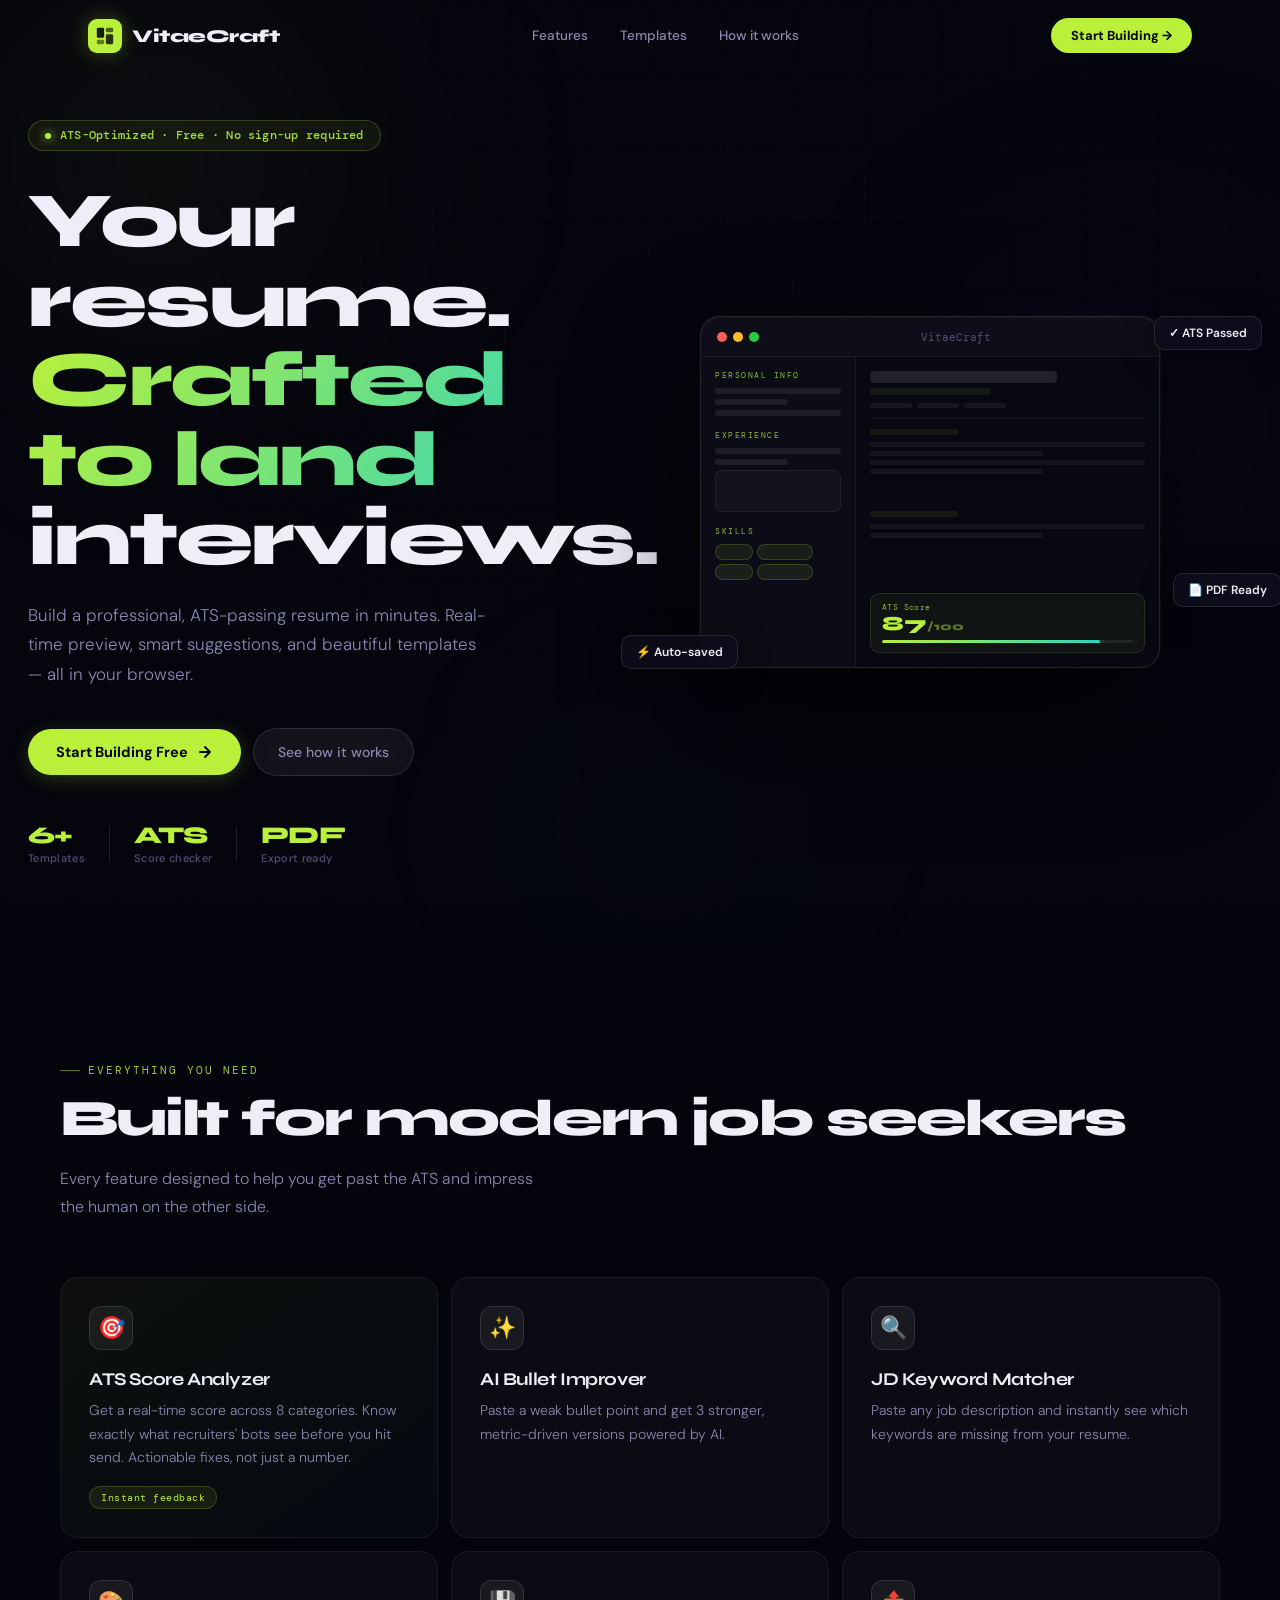
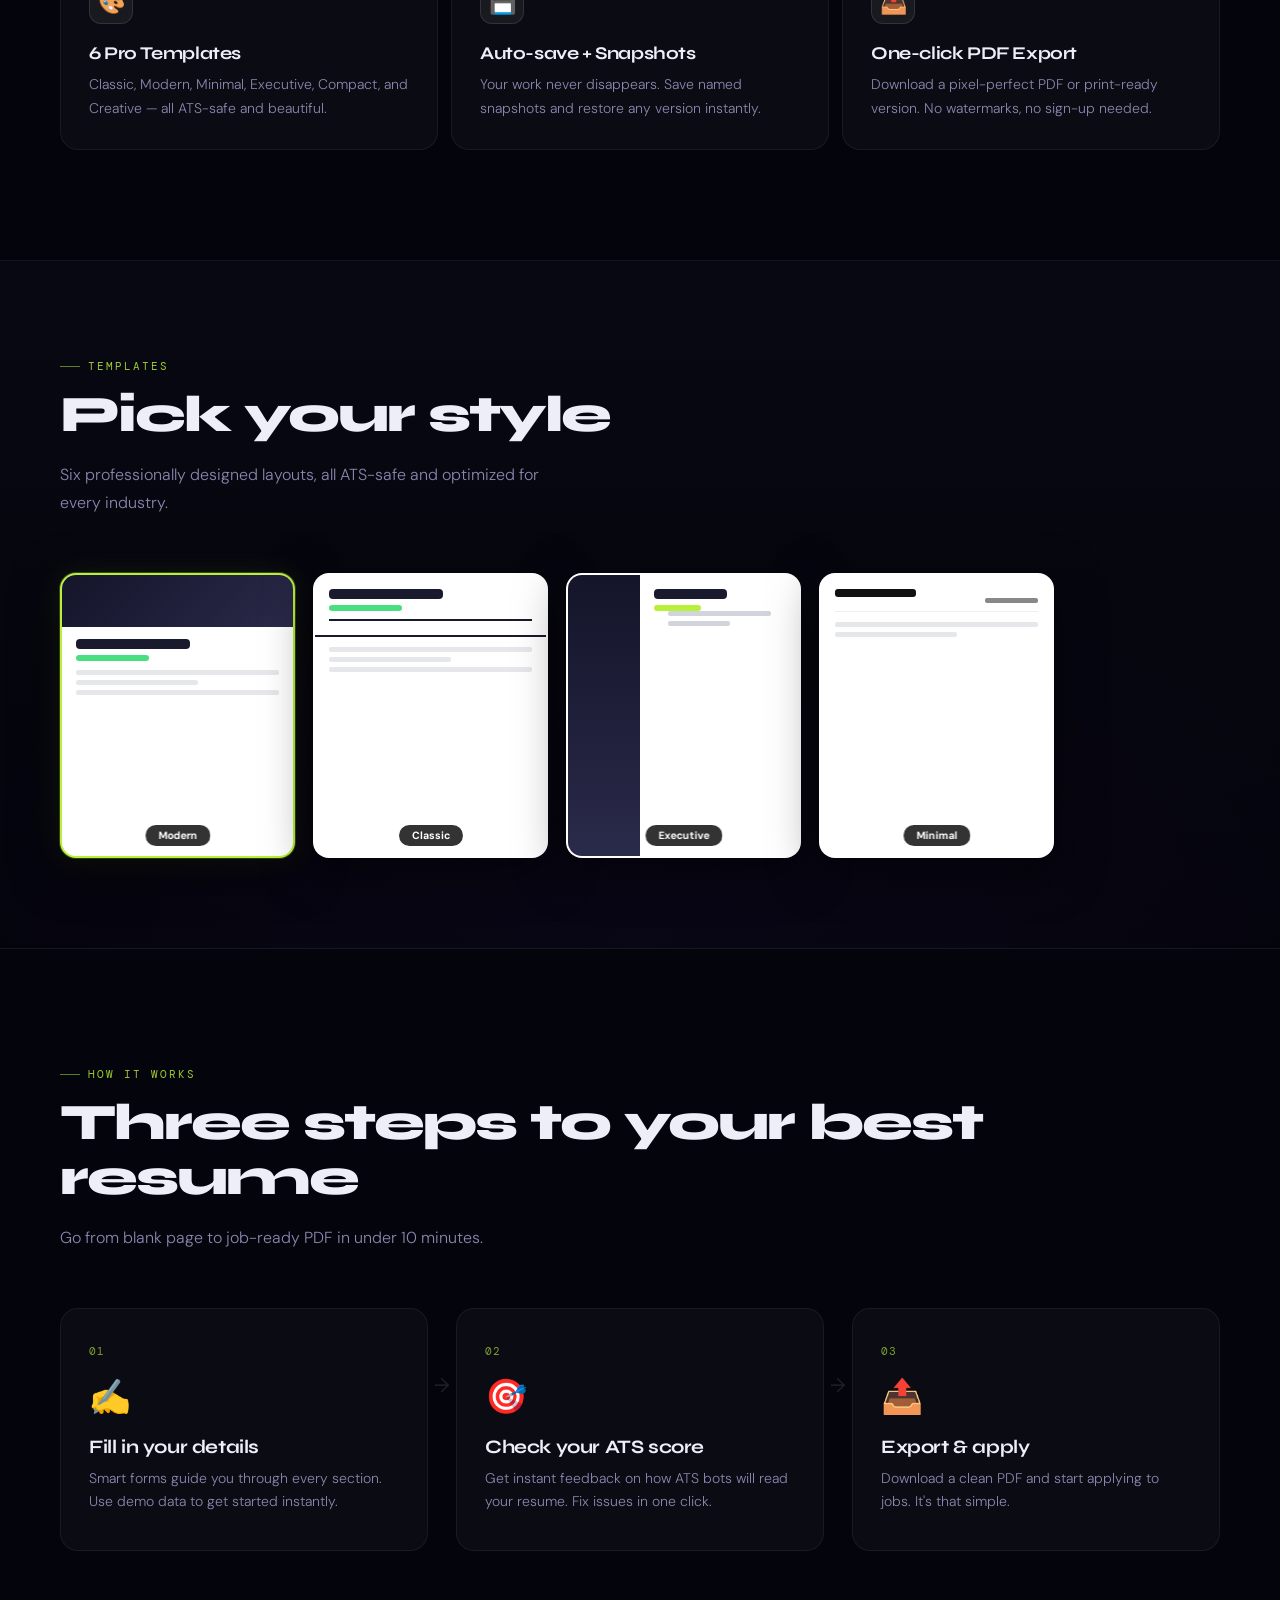
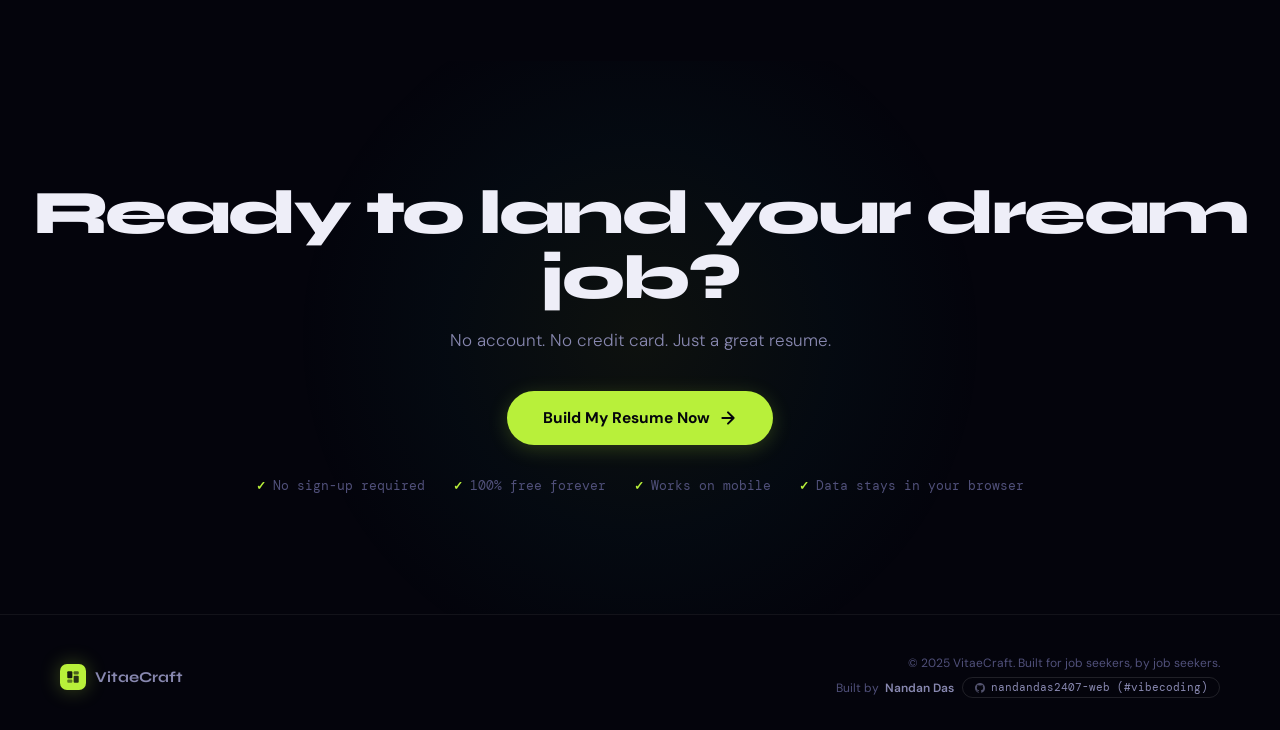
<file: index.html>
<!DOCTYPE html>
<html lang="en">
<head>
<meta charset="UTF-8"/>
<meta name="viewport" content="width=device-width,initial-scale=1.0"/>
<meta name="description" content="VitaeCraft — Build a professional, ATS-optimized resume in minutes. Real-time preview, smart AI suggestions, and beautiful templates. Free, no sign-up required."/>
<title>VitaeCraft — Resume Builder That Gets You Hired</title>
<link rel="preconnect" href="https://fonts.googleapis.com"/>
<link rel="preconnect" href="https://fonts.gstatic.com" crossorigin/>
<link href="https://fonts.googleapis.com/css2?family=Syne:wght@400;500;600;700;800&family=DM+Sans:ital,opsz,wght@0,9..40,300;0,9..40,400;0,9..40,500;0,9..40,700;1,9..40,400&family=DM+Mono:wght@400;500&display=swap" rel="stylesheet"/>
<link rel="stylesheet" href="landing.css"/>
</head>
<body>
<div class="noise"></div>

<nav class="nav" id="nav">
  <div class="nav-inner">
    <a href="index.html" class="nav-logo">
      <div class="logo-mark">
        <svg width="20" height="20" viewBox="0 0 22 22" fill="none">
          <rect x="2" y="2" width="8" height="11" rx="1.5" fill="currentColor" opacity=".9"/>
          <rect x="12" y="2" width="8" height="5" rx="1.5" fill="currentColor" opacity=".6"/>
          <rect x="12" y="9" width="8" height="11" rx="1.5" fill="currentColor" opacity=".8"/>
          <rect x="2" y="15" width="8" height="5" rx="1.5" fill="currentColor" opacity=".5"/>
        </svg>
      </div>
      <span class="logo-text">VitaeCraft</span>
    </a>
    <div class="nav-links">
      <a href="#features">Features</a>
      <a href="#templates">Templates</a>
      <a href="#how">How it works</a>
    </div>
    <a href="app.html" class="nav-cta">Start Building →</a>
  </div>
</nav>

<section class="hero">
  <div class="hero-bg">
    <div class="orb orb-1"></div>
    <div class="orb orb-2"></div>
    <div class="orb orb-3"></div>
    <div class="grid-overlay"></div>
  </div>
  <div class="hero-content">
    <div class="hero-badge">
      <span class="badge-dot"></span>
      ATS-Optimized &middot; Free &middot; No sign-up required
    </div>
    <h1 class="hero-title">
      Your resume.<br/>
      <span class="title-accent">Crafted to land</span>
      interviews.
    </h1>
    <p class="hero-sub">Build a professional, ATS-passing resume in minutes. Real-time preview, smart suggestions, and beautiful templates — all in your browser.</p>
    <div class="hero-actions">
      <a href="app.html" class="btn-primary">
        <span>Start Building Free</span>
        <svg width="16" height="16" viewBox="0 0 16 16" fill="none"><path d="M3 8h10M8 3l5 5-5 5" stroke="currentColor" stroke-width="1.8" stroke-linecap="round" stroke-linejoin="round"/></svg>
      </a>
      <a href="#how" class="btn-secondary">See how it works</a>
    </div>
    <div class="hero-stats">
      <div class="stat"><span class="stat-num">6+</span><span class="stat-label">Templates</span></div>
      <div class="stat-div"></div>
      <div class="stat"><span class="stat-num">ATS</span><span class="stat-label">Score checker</span></div>
      <div class="stat-div"></div>
      <div class="stat"><span class="stat-num">PDF</span><span class="stat-label">Export ready</span></div>
    </div>
  </div>
  <div class="hero-visual">
    <div class="preview-card">
      <div class="preview-topbar">
        <div class="preview-dots"><span></span><span></span><span></span></div>
        <div class="preview-title">VitaeCraft</div>
      </div>
      <div class="preview-body">
        <div class="preview-left">
          <div class="pl-section">
            <div class="pl-label">Personal Info</div>
            <div class="pl-field"></div>
            <div class="pl-field short"></div>
            <div class="pl-field"></div>
          </div>
          <div class="pl-section">
            <div class="pl-label">Experience</div>
            <div class="pl-field"></div>
            <div class="pl-field short"></div>
            <div class="pl-block"></div>
          </div>
          <div class="pl-section">
            <div class="pl-label">Skills</div>
            <div class="pl-tags">
              <div class="pl-tag"></div><div class="pl-tag wide"></div><div class="pl-tag"></div><div class="pl-tag wide"></div>
            </div>
          </div>
        </div>
        <div class="preview-right">
          <div class="pr-head">
            <div class="pr-name"></div>
            <div class="pr-title"></div>
            <div class="pr-contact">
              <div class="pr-ci"></div><div class="pr-ci"></div><div class="pr-ci"></div>
            </div>
          </div>
          <div class="pr-sect">
            <div class="pr-sh"></div>
            <div class="pr-line"></div>
            <div class="pr-line short"></div>
            <div class="pr-line"></div>
            <div class="pr-line short"></div>
          </div>
          <div class="pr-sect">
            <div class="pr-sh"></div>
            <div class="pr-line"></div>
            <div class="pr-line short"></div>
          </div>
          <div class="pr-score">
            <div class="pr-score-label">ATS Score</div>
            <div class="pr-score-num">87<span>/100</span></div>
            <div class="pr-score-bar"><div class="pr-score-fill" style="width:87%"></div></div>
          </div>
        </div>
      </div>
    </div>
    <div class="floating-tag tag-1">✓ ATS Passed</div>
    <div class="floating-tag tag-2">📄 PDF Ready</div>
    <div class="floating-tag tag-3">⚡ Auto-saved</div>
  </div>
</section>

<section class="features" id="features">
  <div class="section-inner">
    <div class="section-eyebrow">Everything you need</div>
    <h2 class="section-title">Built for modern job seekers</h2>
    <p class="section-sub">Every feature designed to help you get past the ATS and impress the human on the other side.</p>
    <div class="features-grid">
      <div class="feature-card feature-big fade-up">
        <div class="feature-icon">🎯</div>
        <h3>ATS Score Analyzer</h3>
        <p>Get a real-time score across 8 categories. Know exactly what recruiters' bots see before you hit send. Actionable fixes, not just a number.</p>
        <div class="feature-tag">Instant feedback</div>
      </div>
      <div class="feature-card fade-up">
        <div class="feature-icon">✨</div>
        <h3>AI Bullet Improver</h3>
        <p>Paste a weak bullet point and get 3 stronger, metric-driven versions powered by AI.</p>
      </div>
      <div class="feature-card fade-up">
        <div class="feature-icon">🔍</div>
        <h3>JD Keyword Matcher</h3>
        <p>Paste any job description and instantly see which keywords are missing from your resume.</p>
      </div>
      <div class="feature-card fade-up">
        <div class="feature-icon">🎨</div>
        <h3>6 Pro Templates</h3>
        <p>Classic, Modern, Minimal, Executive, Compact, and Creative — all ATS-safe and beautiful.</p>
      </div>
      <div class="feature-card fade-up">
        <div class="feature-icon">💾</div>
        <h3>Auto-save + Snapshots</h3>
        <p>Your work never disappears. Save named snapshots and restore any version instantly.</p>
      </div>
      <div class="feature-card fade-up">
        <div class="feature-icon">📤</div>
        <h3>One-click PDF Export</h3>
        <p>Download a pixel-perfect PDF or print-ready version. No watermarks, no sign-up needed.</p>
      </div>
    </div>
  </div>
</section>

<section class="templates-section" id="templates">
  <div class="section-inner">
    <div class="section-eyebrow">Templates</div>
    <h2 class="section-title">Pick your style</h2>
    <p class="section-sub">Six professionally designed layouts, all ATS-safe and optimized for every industry.</p>
    <div class="templates-row">
      <div class="tpl-preview tpl-modern active fade-up">
        <div class="tpl-header-strip"></div>
        <div class="tpl-name-block"><div class="tpl-pname"></div><div class="tpl-ptitle"></div></div>
        <div class="tpl-lines"><div class="tpl-l"></div><div class="tpl-l short"></div><div class="tpl-l"></div></div>
        <div class="tpl-badge">Modern</div>
      </div>
      <div class="tpl-preview tpl-classic fade-up">
        <div class="tpl-classic-head"><div class="tpl-pname"></div><div class="tpl-ptitle"></div><div class="tpl-divider"></div></div>
        <div class="tpl-lines"><div class="tpl-l"></div><div class="tpl-l short"></div><div class="tpl-l"></div></div>
        <div class="tpl-badge">Classic</div>
      </div>
      <div class="tpl-preview tpl-exec fade-up">
        <div class="tpl-exec-sidebar"></div>
        <div class="tpl-exec-body"><div class="tpl-pname dark"></div><div class="tpl-ptitle dark"></div><div class="tpl-lines"><div class="tpl-l dark"></div><div class="tpl-l short dark"></div></div></div>
        <div class="tpl-badge">Executive</div>
      </div>
      <div class="tpl-preview tpl-minimal fade-up">
        <div class="tpl-minimal-head"><div class="tpl-pname sm"></div><div class="tpl-ptitle sm"></div></div>
        <div class="tpl-min-div"></div>
        <div class="tpl-lines"><div class="tpl-l"></div><div class="tpl-l short"></div></div>
        <div class="tpl-badge">Minimal</div>
      </div>
    </div>
  </div>
</section>

<section class="how-section" id="how">
  <div class="section-inner">
    <div class="section-eyebrow">How it works</div>
    <h2 class="section-title">Three steps to your best resume</h2>
    <p class="section-sub">Go from blank page to job-ready PDF in under 10 minutes.</p>
    <div class="steps-row">
      <div class="step fade-up">
        <div class="step-num">01</div>
        <div class="step-icon">✍️</div>
        <h3>Fill in your details</h3>
        <p>Smart forms guide you through every section. Use demo data to get started instantly.</p>
      </div>
      <div class="step-arrow">→</div>
      <div class="step fade-up">
        <div class="step-num">02</div>
        <div class="step-icon">🎯</div>
        <h3>Check your ATS score</h3>
        <p>Get instant feedback on how ATS bots will read your resume. Fix issues in one click.</p>
      </div>
      <div class="step-arrow">→</div>
      <div class="step fade-up">
        <div class="step-num">03</div>
        <div class="step-icon">📤</div>
        <h3>Export &amp; apply</h3>
        <p>Download a clean PDF and start applying to jobs. It's that simple.</p>
      </div>
    </div>
  </div>
</section>

<section class="cta-section">
  <div class="cta-bg">
    <div class="cta-orb"></div>
  </div>
  <div class="cta-inner">
    <h2>Ready to land your dream job?</h2>
    <p>No account. No credit card. Just a great resume.</p>
    <a href="app.html" class="btn-primary large">
      <span>Build My Resume Now</span>
      <svg width="18" height="18" viewBox="0 0 16 16" fill="none"><path d="M3 8h10M8 3l5 5-5 5" stroke="currentColor" stroke-width="1.8" stroke-linecap="round" stroke-linejoin="round"/></svg>
    </a>
    <div class="cta-trust">
      <span class="cta-trust-item">No sign-up required</span>
      <span class="cta-trust-item">100% free forever</span>
      <span class="cta-trust-item">Works on mobile</span>
      <span class="cta-trust-item">Data stays in your browser</span>
    </div>
  </div>
</section>

<footer class="footer">
  <div class="footer-inner">
    <div class="footer-logo">
      <div class="logo-mark sm">
        <svg width="14" height="14" viewBox="0 0 22 22" fill="none">
          <rect x="2" y="2" width="8" height="11" rx="1.5" fill="currentColor" opacity=".9"/>
          <rect x="12" y="2" width="8" height="5" rx="1.5" fill="currentColor" opacity=".6"/>
          <rect x="12" y="9" width="8" height="11" rx="1.5" fill="currentColor" opacity=".8"/>
          <rect x="2" y="15" width="8" height="5" rx="1.5" fill="currentColor" opacity=".5"/>
        </svg>
      </div>
      <span>VitaeCraft</span>
    </div>
    <div class="footer-right">
      <p class="footer-copy">© 2025 VitaeCraft. Built for job seekers, by job seekers.</p>
      <div class="footer-credit">
        Built by <span class="credit-name">Nandan Das</span>
        <a href="https://github.com/nandandas2407-web" target="_blank" rel="noopener noreferrer" class="gh-link">
          <svg width="12" height="12" viewBox="0 0 24 24" fill="currentColor"><path d="M12 2C6.477 2 2 6.484 2 12.017c0 4.425 2.865 8.18 6.839 9.504.5.092.682-.217.682-.483 0-.237-.008-.868-.013-1.703-2.782.605-3.369-1.343-3.369-1.343-.454-1.158-1.11-1.466-1.11-1.466-.908-.62.069-.608.069-.608 1.003.07 1.531 1.032 1.531 1.032.892 1.53 2.341 1.088 2.91.832.092-.647.35-1.088.636-1.338-2.22-.253-4.555-1.113-4.555-4.951 0-1.093.39-1.988 1.029-2.688-.103-.253-.446-1.272.098-2.65 0 0 .84-.27 2.75 1.026A9.564 9.564 0 0112 6.844c.85.004 1.705.115 2.504.337 1.909-1.296 2.747-1.027 2.747-1.027.546 1.379.202 2.398.1 2.651.64.7 1.028 1.595 1.028 2.688 0 3.848-2.339 4.695-4.566 4.943.359.309.678.92.678 1.855 0 1.338-.012 2.419-.012 2.747 0 .268.18.58.688.482A10.019 10.019 0 0022 12.017C22 6.484 17.522 2 12 2z"/></svg>
          nandandas2407-web (#vibecoding)
        </a>
      </div>
    </div>
  </div>
</footer>

<script src="landing.js"></script>
</body>
</html>
</file>
<file: landing.css>
*,*::before,*::after{box-sizing:border-box;margin:0;padding:0}
:root{
  --bg:#04040c;--bg2:#080812;--bg3:#0e0e1c;--bg4:#141428;
  --glass:rgba(255,255,255,.03);--glass2:rgba(255,255,255,.06);
  --border:rgba(255,255,255,.06);--border2:rgba(255,255,255,.11);
  --fg:#eeeef8;--fg2:#8888b0;--fg3:#50507a;
  --lime:#b8f03a;--lime-t:rgba(184,240,58,.08);--lime-g:rgba(184,240,58,.18);
  --teal:#2dd4bf;--teal-t:rgba(45,212,191,.08);
  --violet:#7c3aed;--violet-t:rgba(124,58,237,.1);
  --r:10px;--r2:18px;--r3:26px;
  --ease:cubic-bezier(.4,0,.2,1);--spring:cubic-bezier(.34,1.56,.64,1);
}
html{scroll-behavior:smooth;scroll-padding-top:80px}
body{font-family:'DM Sans',sans-serif;background:var(--bg);color:var(--fg);overflow-x:hidden;-webkit-font-smoothing:antialiased;text-rendering:optimizeLegibility}
.noise{position:fixed;inset:0;pointer-events:none;z-index:0;opacity:.018;background-image:url("data:image/svg+xml,%3Csvg viewBox='0 0 256 256' xmlns='http://www.w3.org/2000/svg'%3E%3Cfilter id='n'%3E%3CfeTurbulence type='fractalNoise' baseFrequency='0.85' numOctaves='4' stitchTiles='stitch'/%3E%3C/filter%3E%3Crect width='100%25' height='100%25' filter='url(%23n)'/%3E%3C/svg%3E");background-size:256px;background-repeat:repeat}
.nav{position:fixed;top:0;left:0;right:0;z-index:100;padding:0;transition:all .4s var(--ease)}
.nav.scrolled{background:rgba(4,4,12,.92);backdrop-filter:blur(24px) saturate(180%);border-bottom:1px solid var(--border)}
.nav-inner{max-width:1160px;margin:0 auto;padding:18px 28px;display:flex;align-items:center;justify-content:space-between;gap:20px}
.nav-logo{display:flex;align-items:center;gap:10px;text-decoration:none;color:var(--fg)}
.logo-mark{width:34px;height:34px;background:var(--lime);border-radius:9px;display:flex;align-items:center;justify-content:center;color:#04040c;flex-shrink:0;box-shadow:0 0 20px rgba(184,240,58,.3)}
.logo-mark.sm{width:26px;height:26px;border-radius:7px}
.logo-text{font-family:'Syne',sans-serif;font-size:18px;font-weight:800;letter-spacing:-.5px}
.nav-links{display:flex;align-items:center;gap:32px}
.nav-links a{font-size:13.5px;font-weight:500;color:var(--fg2);text-decoration:none;transition:color .2s}
.nav-links a:hover{color:var(--fg)}
.nav-cta{font-family:'DM Sans',sans-serif;font-size:13px;font-weight:700;padding:9px 20px;background:var(--lime);color:#04040c;border-radius:99px;text-decoration:none;transition:all .25s var(--ease)}
.nav-cta:hover{background:#cbff45;transform:translateY(-1px);box-shadow:0 8px 24px rgba(184,240,58,.35)}
.hero{position:relative;min-height:100vh;display:flex;align-items:center;padding:120px 28px 80px;overflow:hidden}
.hero-bg{position:absolute;inset:0;pointer-events:none}
.orb{position:absolute;border-radius:50%;filter:blur(120px)}
.orb-1{width:640px;height:640px;top:-160px;left:-160px;background:radial-gradient(circle,rgba(184,240,58,.06) 0%,transparent 70%)}
.orb-2{width:500px;height:500px;top:45%;right:-100px;background:radial-gradient(circle,rgba(124,58,237,.09) 0%,transparent 70%);transform:translateY(-50%)}
.orb-3{width:350px;height:350px;bottom:-60px;left:38%;background:radial-gradient(circle,rgba(45,212,191,.05) 0%,transparent 70%)}
.grid-overlay{position:absolute;inset:0;background-image:linear-gradient(rgba(255,255,255,.02) 1px,transparent 1px),linear-gradient(90deg,rgba(255,255,255,.02) 1px,transparent 1px);background-size:72px 72px;mask-image:radial-gradient(ellipse 85% 75% at 50% 30%,black 20%,transparent 80%)}
.hero-content{position:relative;z-index:2;flex:1;max-width:580px}
.hero-badge{display:inline-flex;align-items:center;gap:9px;background:rgba(184,240,58,.06);border:1px solid rgba(184,240,58,.2);border-radius:99px;padding:7px 16px;font-size:11.5px;font-weight:500;color:rgba(184,240,58,.9);margin-bottom:30px;font-family:'DM Mono',monospace;letter-spacing:.02em}
.badge-dot{width:6px;height:6px;border-radius:50%;background:var(--lime);flex-shrink:0;box-shadow:0 0 10px var(--lime);animation:pulse 2.4s ease infinite}
@keyframes pulse{0%,100%{opacity:1;transform:scale(1)}50%{opacity:.4;transform:scale(.85)}}
.hero-title{font-family:'Syne',sans-serif;font-size:clamp(46px,6.2vw,78px);font-weight:800;line-height:1.02;letter-spacing:-2.5px;color:var(--fg);margin-bottom:22px}
.title-accent{display:block;background:linear-gradient(120deg,var(--lime) 0%,var(--teal) 100%);-webkit-background-clip:text;-webkit-text-fill-color:transparent;background-clip:text}
.hero-sub{font-size:17px;color:var(--fg2);line-height:1.75;margin-bottom:38px;font-weight:300;max-width:460px}
.hero-actions{display:flex;align-items:center;gap:12px;margin-bottom:48px;flex-wrap:wrap}
.btn-primary{display:inline-flex;align-items:center;gap:9px;padding:14px 28px;background:var(--lime);color:#04040c;font-family:'DM Sans',sans-serif;font-size:14.5px;font-weight:700;border-radius:99px;text-decoration:none;transition:all .25s var(--ease);box-shadow:0 4px 20px rgba(184,240,58,.2)}
.btn-primary:hover{background:#cbff45;transform:translateY(-2px);box-shadow:0 12px 36px rgba(184,240,58,.35)}
.btn-primary.large{padding:17px 36px;font-size:15.5px}
.btn-primary svg{transition:transform .2s cubic-bezier(.34,1.56,.64,1)}
.btn-primary:hover svg{transform:translateX(3px)}
.btn-secondary{display:inline-flex;align-items:center;gap:6px;padding:14px 24px;background:var(--glass2);border:1px solid var(--border2);color:var(--fg2);font-family:'DM Sans',sans-serif;font-size:14px;font-weight:500;border-radius:99px;text-decoration:none;transition:all .2s;backdrop-filter:blur(8px)}
.btn-secondary:hover{border-color:rgba(255,255,255,.2);color:var(--fg);background:rgba(255,255,255,.07)}
.hero-stats{display:flex;align-items:center;gap:24px}
.stat{display:flex;flex-direction:column;gap:3px}
.stat-num{font-family:'Syne',sans-serif;font-size:24px;font-weight:800;color:var(--lime);letter-spacing:-.8px;line-height:1}
.stat-label{font-size:11px;color:var(--fg3);font-weight:500;letter-spacing:.03em}
.stat-div{width:1px;height:36px;background:var(--border2)}
.hero-visual{position:relative;flex:1;display:flex;align-items:center;justify-content:center;z-index:2;min-height:520px}
.preview-card{background:var(--bg2);border:1px solid var(--border2);border-radius:20px;width:460px;overflow:hidden;box-shadow:0 50px 120px rgba(0,0,0,.7),0 0 0 1px rgba(184,240,58,.04),inset 0 1px 0 rgba(255,255,255,.05);animation:float 7s ease-in-out infinite}
@keyframes float{0%,100%{transform:translateY(0) rotate(0deg)}50%{transform:translateY(-14px) rotate(.3deg)}}
.preview-topbar{height:40px;background:rgba(255,255,255,.025);border-bottom:1px solid var(--border);display:flex;align-items:center;padding:0 16px;gap:10px}
.preview-dots{display:flex;gap:6px}
.preview-dots span{width:10px;height:10px;border-radius:50%}
.preview-dots span:first-child{background:#ff5f57}
.preview-dots span:nth-child(2){background:#ffbd2e}
.preview-dots span:nth-child(3){background:#28ca41}
.preview-title{font-size:11px;color:var(--fg3);font-family:'DM Mono',monospace;margin:0 auto}
.preview-body{display:grid;grid-template-columns:155px 1fr;height:310px}
.preview-left{padding:14px;background:rgba(255,255,255,.015);border-right:1px solid var(--border)}
.pl-section{margin-bottom:15px}
.pl-label{font-size:7.5px;text-transform:uppercase;letter-spacing:1.5px;color:var(--lime);font-family:'DM Mono',monospace;margin-bottom:8px;opacity:.75}
.pl-field{height:6px;background:rgba(255,255,255,.08);border-radius:3px;margin-bottom:5px;animation:shimmer 2.2s ease-in-out infinite}
.pl-field.short{width:58%}
.pl-block{height:42px;background:rgba(255,255,255,.03);border-radius:7px;border:1px solid var(--border)}
.pl-tags{display:flex;flex-wrap:wrap;gap:4px}
.pl-tag{height:16px;width:38px;background:var(--lime-t);border-radius:99px;border:1px solid rgba(184,240,58,.18)}
.pl-tag.wide{width:56px}
@keyframes shimmer{0%,100%{opacity:.3}50%{opacity:.85}}
.preview-right{padding:14px;display:flex;flex-direction:column;gap:10px}
.pr-head{padding-bottom:10px;border-bottom:1px solid var(--border)}
.pr-name{height:12px;width:68%;background:rgba(255,255,255,.1);border-radius:4px;margin-bottom:5px;animation:shimmer 2.4s ease-in-out infinite}
.pr-title{height:7px;width:44%;background:var(--lime-t);border-radius:3px;margin-bottom:8px}
.pr-contact{display:flex;gap:5px}
.pr-ci{height:5px;width:42px;background:rgba(255,255,255,.06);border-radius:2px}
.pr-sect{flex:1}
.pr-sh{height:6px;width:32%;background:var(--lime-t);border-radius:3px;margin-bottom:7px}
.pr-line{height:5px;background:rgba(255,255,255,.05);border-radius:2px;margin-bottom:4px;animation:shimmer 2s ease-in-out infinite}
.pr-line.short{width:63%}
.pr-score{background:rgba(184,240,58,.05);border:1px solid rgba(184,240,58,.13);border-radius:9px;padding:9px 11px;margin-top:auto}
.pr-score-label{font-size:7.5px;color:var(--lime);font-family:'DM Mono',monospace;opacity:.75;margin-bottom:2px;letter-spacing:.05em}
.pr-score-num{font-family:'Syne',sans-serif;font-size:20px;font-weight:800;color:var(--lime);line-height:1}
.pr-score-num span{font-size:11px;opacity:.45}
.pr-score-bar{height:3px;background:rgba(255,255,255,.07);border-radius:99px;margin-top:6px;overflow:hidden}
.pr-score-fill{height:100%;background:linear-gradient(90deg,var(--lime),var(--teal));border-radius:99px;box-shadow:0 0 10px var(--lime)}
.floating-tag{position:absolute;background:rgba(14,14,28,.92);border:1px solid var(--border2);border-radius:10px;padding:8px 14px;font-size:12px;font-weight:600;color:var(--fg);backdrop-filter:blur(16px);white-space:nowrap;font-family:'DM Sans',sans-serif;box-shadow:0 8px 32px rgba(0,0,0,.4)}
.tag-1{top:16%;right:-10px;animation:floatTag 5.5s ease-in-out infinite}
.tag-2{bottom:28%;right:-30px;animation:floatTag 6.5s ease-in-out infinite .9s}
.tag-3{bottom:16%;left:2%;animation:floatTag 4.8s ease-in-out infinite 1.7s}
@keyframes floatTag{0%,100%{transform:translateY(0)}50%{transform:translateY(-9px)}}
.features{padding:110px 28px;position:relative}
.section-inner{max-width:1160px;margin:0 auto}
.section-eyebrow{display:inline-flex;align-items:center;gap:8px;font-family:'DM Mono',monospace;font-size:11px;color:var(--lime);letter-spacing:2px;text-transform:uppercase;margin-bottom:14px;opacity:.85}
.section-eyebrow::before{content:'';display:inline-block;width:20px;height:1px;background:var(--lime);opacity:.6}
.section-title{font-family:'Syne',sans-serif;font-size:clamp(34px,4vw,52px);font-weight:800;letter-spacing:-2px;margin-bottom:18px;line-height:1.08}
.section-sub{font-size:16px;color:var(--fg2);line-height:1.75;max-width:500px;margin-bottom:56px;font-weight:300}
.features-grid{display:grid;grid-template-columns:repeat(3,1fr);gap:13px}
.feature-card{background:var(--glass);border:1px solid var(--border);border-radius:var(--r2);padding:28px;transition:all .3s var(--ease);position:relative;overflow:hidden}
.feature-card::after{content:'';position:absolute;inset:0;background:linear-gradient(145deg,rgba(184,240,58,.055),transparent 60%);opacity:0;transition:opacity .35s}
.feature-card:hover{border-color:rgba(184,240,58,.2);transform:translateY(-4px);box-shadow:0 24px 60px rgba(0,0,0,.5)}
.feature-card:hover::after{opacity:1}
.feature-card.feature-big{background:linear-gradient(145deg,rgba(184,240,58,.055),rgba(45,212,191,.03))}
.feature-icon{width:44px;height:44px;border-radius:12px;background:var(--glass2);border:1px solid var(--border2);display:flex;align-items:center;justify-content:center;font-size:22px;margin-bottom:18px}
.feature-card h3{font-family:'Syne',sans-serif;font-size:18px;font-weight:700;margin-bottom:9px;letter-spacing:-.4px}
.feature-card p{font-size:14px;color:var(--fg2);line-height:1.7;font-weight:300}
.feature-tag{display:inline-flex;align-items:center;margin-top:16px;font-family:'DM Mono',monospace;font-size:10px;padding:4px 11px;background:var(--lime-t);color:var(--lime);border-radius:99px;border:1px solid rgba(184,240,58,.18);letter-spacing:.05em}
.templates-section{padding:90px 28px;background:linear-gradient(180deg,var(--bg2) 0%,var(--bg) 100%);border-top:1px solid var(--border);border-bottom:1px solid var(--border);position:relative;overflow:hidden}
.templates-section::before{content:'';position:absolute;inset:0;background:radial-gradient(ellipse 60% 60% at 50% 100%,rgba(124,58,237,.04),transparent);pointer-events:none}
.templates-row{display:flex;gap:18px;flex-wrap:wrap;margin-top:8px}
.tpl-preview{flex:1;min-width:175px;max-width:235px;height:285px;background:white;border-radius:16px;position:relative;overflow:hidden;cursor:pointer;transition:all .35s var(--ease);border:2.5px solid transparent;box-shadow:0 12px 48px rgba(0,0,0,.5)}
.tpl-preview:hover{transform:translateY(-8px) scale(1.02);box-shadow:0 28px 70px rgba(0,0,0,.6)}
.tpl-preview.active{border-color:var(--lime);box-shadow:0 12px 48px rgba(0,0,0,.5),0 0 0 1px rgba(184,240,58,.3),0 0 30px rgba(184,240,58,.1)}
.tpl-badge{position:absolute;bottom:10px;left:50%;transform:translateX(-50%);background:rgba(0,0,0,.8);color:white;font-size:10.5px;font-weight:700;padding:4px 13px;border-radius:99px;white-space:nowrap;font-family:'DM Sans',sans-serif;backdrop-filter:blur(8px)}
.tpl-header-strip{height:52px;background:linear-gradient(135deg,#14142a,#2a2a4a);margin-bottom:12px}
.tpl-name-block{padding:0 14px;margin-bottom:9px}
.tpl-pname{height:10px;width:56%;background:#1a1a2e;border-radius:4px;margin-bottom:6px}
.tpl-ptitle{height:6px;width:36%;background:#4ade80;border-radius:3px}
.tpl-lines{padding:0 14px;display:flex;flex-direction:column;gap:5px}
.tpl-l{height:5px;background:#e5e7eb;border-radius:2px}
.tpl-l.short{width:60%}
.tpl-classic-head{padding:14px;text-align:center;border-bottom:2.5px solid #1a1a2e;margin-bottom:10px}
.tpl-divider{height:2px;background:#1a1a2e;margin-top:8px}
.tpl-exec-sidebar{width:72px;height:100%;background:linear-gradient(180deg,#14142a,#2a2a4a);position:absolute;left:0;top:0}
.tpl-exec-body{padding:14px 14px 14px 86px}
.tpl-pname.dark{background:#1a1a2e}
.tpl-ptitle.dark{background:#b8f03a}
.tpl-l.dark{background:#d1d5db}
.tpl-minimal-head{padding:14px 14px 8px;display:flex;justify-content:space-between;align-items:flex-end}
.tpl-pname.sm{height:8px;width:40%;background:#111;border-radius:3px}
.tpl-ptitle.sm{height:5px;width:26%;background:#888;border-radius:2px}
.tpl-min-div{height:1px;background:#eee;margin:0 14px 10px}
.how-section{padding:110px 28px;position:relative}
.steps-row{display:flex;align-items:flex-start;gap:0;flex-wrap:wrap;position:relative;z-index:1}
.step{flex:1;min-width:240px;padding:36px 28px;background:var(--glass);border:1px solid var(--border);border-radius:var(--r2);position:relative;transition:all .3s var(--ease)}
.step:hover{border-color:var(--border2);background:var(--glass2);transform:translateY(-3px)}
.step-num{font-family:'DM Mono',monospace;font-size:10.5px;color:var(--lime);margin-bottom:16px;opacity:.65;letter-spacing:.08em}
.step-icon{font-size:34px;margin-bottom:16px}
.step h3{font-family:'Syne',sans-serif;font-size:19px;font-weight:700;margin-bottom:9px;letter-spacing:-.4px}
.step p{font-size:14px;color:var(--fg2);line-height:1.7;font-weight:300}
.step-arrow{font-size:20px;color:var(--border2);padding:0 6px;display:flex;align-items:center;margin-top:64px;flex-shrink:0}
.cta-section{padding:120px 28px;position:relative;overflow:hidden;text-align:center}
.cta-bg{position:absolute;inset:0;pointer-events:none}
.cta-orb{position:absolute;width:700px;height:700px;top:50%;left:50%;transform:translate(-50%,-50%);background:radial-gradient(circle,rgba(184,240,58,.06) 0%,rgba(45,212,191,.03) 40%,transparent 70%);border-radius:50%}
.cta-inner{position:relative;z-index:2}
.cta-inner h2{font-family:'Syne',sans-serif;font-size:clamp(34px,5.5vw,62px);font-weight:800;letter-spacing:-2.5px;margin-bottom:18px;line-height:1.05}
.cta-inner p{font-size:17px;color:var(--fg2);margin-bottom:40px;font-weight:300}
.cta-trust{display:flex;align-items:center;justify-content:center;gap:28px;margin-top:32px;flex-wrap:wrap}
.cta-trust-item{display:flex;align-items:center;gap:7px;font-size:13px;color:var(--fg3);font-family:'DM Mono',monospace}
.cta-trust-item::before{content:'✓';color:var(--lime);font-weight:700;font-size:12px}
.footer{padding:40px 28px 32px;border-top:1px solid var(--border)}
.footer-inner{max-width:1160px;margin:0 auto;display:flex;align-items:center;justify-content:space-between;gap:16px;flex-wrap:wrap}
.footer-logo{display:flex;align-items:center;gap:9px;font-family:'Syne',sans-serif;font-size:15px;font-weight:700;color:var(--fg2)}
.footer-right{display:flex;flex-direction:column;align-items:flex-end;gap:6px}
.footer-copy{font-size:12px;color:var(--fg3)}
.footer-credit{display:flex;align-items:center;gap:6px;font-size:12px;color:var(--fg3);flex-wrap:wrap}
.footer-credit .credit-name{color:var(--fg2);font-weight:600}
.footer-credit .gh-link{display:inline-flex;align-items:center;gap:5px;padding:3px 11px;border:1px solid var(--border2);border-radius:99px;font-family:'DM Mono',monospace;font-size:10.5px;color:var(--fg2);text-decoration:none;transition:all .2s;margin-left:2px}
.footer-credit .gh-link:hover{border-color:var(--lime);color:var(--lime)}
.footer-credit .gh-link svg{opacity:.6}
.fade-up{opacity:0;transform:translateY(24px);transition:opacity .6s var(--ease),transform .6s var(--ease)}
.fade-up.visible{opacity:1;transform:none}
@media(max-width:960px){
  .hero{flex-direction:column;padding-top:90px;text-align:center;gap:60px}
  .hero-content{max-width:100%}
  .hero-sub{max-width:100%}
  .hero-visual{width:100%;min-height:auto}
  .preview-card{width:100%;max-width:420px}
  .floating-tag{display:none}
  .features-grid{grid-template-columns:1fr 1fr}
  .nav-links{display:none}
  .hero-badge{margin:0 auto 26px}
  .hero-stats{justify-content:center}
  .hero-actions{justify-content:center}
  .section-sub{max-width:100%}
}
@media(max-width:640px){
  .features-grid{grid-template-columns:1fr}
  .steps-row{flex-direction:column;gap:0}
  .step-arrow{transform:rotate(90deg);margin:4px auto}
  .templates-row{justify-content:center}
  .cta-trust{flex-direction:column;gap:10px}
  .footer-inner{flex-direction:column;align-items:center;text-align:center}
  .footer-right{align-items:center}
}
@media(max-width:400px){
  .hero,.features,.how-section,.templates-section,.cta-section{padding-left:16px;padding-right:16px}
  .nav-inner{padding:16px 18px}
}
</file>
